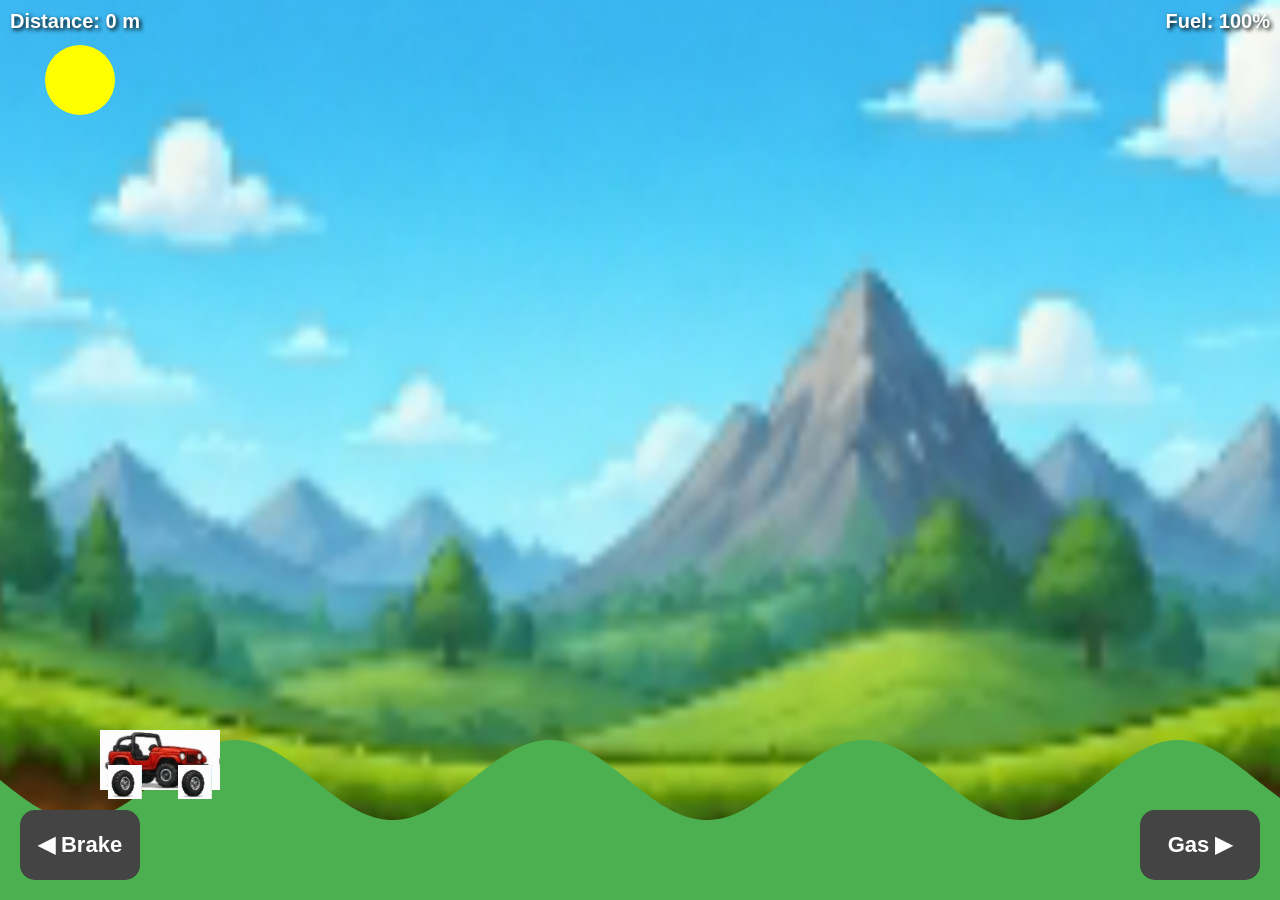
<file: index.html>
<!DOCTYPE html>
<html lang="en">
<head>
    <meta charset="UTF-8">
    <meta name="viewport" content="width=device-width, initial-scale=1.0, maximum-scale=1.0, user-scalable=no">
    <title>Hill Climb Simulator</title>

    <link rel="stylesheet" href="style.css">
</head>
<body>

    <div id="hud">
        <div id="distance">Distance: 0 m</div>
        <div id="fuel">Fuel: 100%</div>
    </div>

    <canvas id="gameCanvas"></canvas>

    <div id="controls">
        <button id="brake">◀ Brake</button>
        <button id="gas">Gas ▶</button>
    </div>

    <script src="script.js"></script>

</body>
</html>
</file>
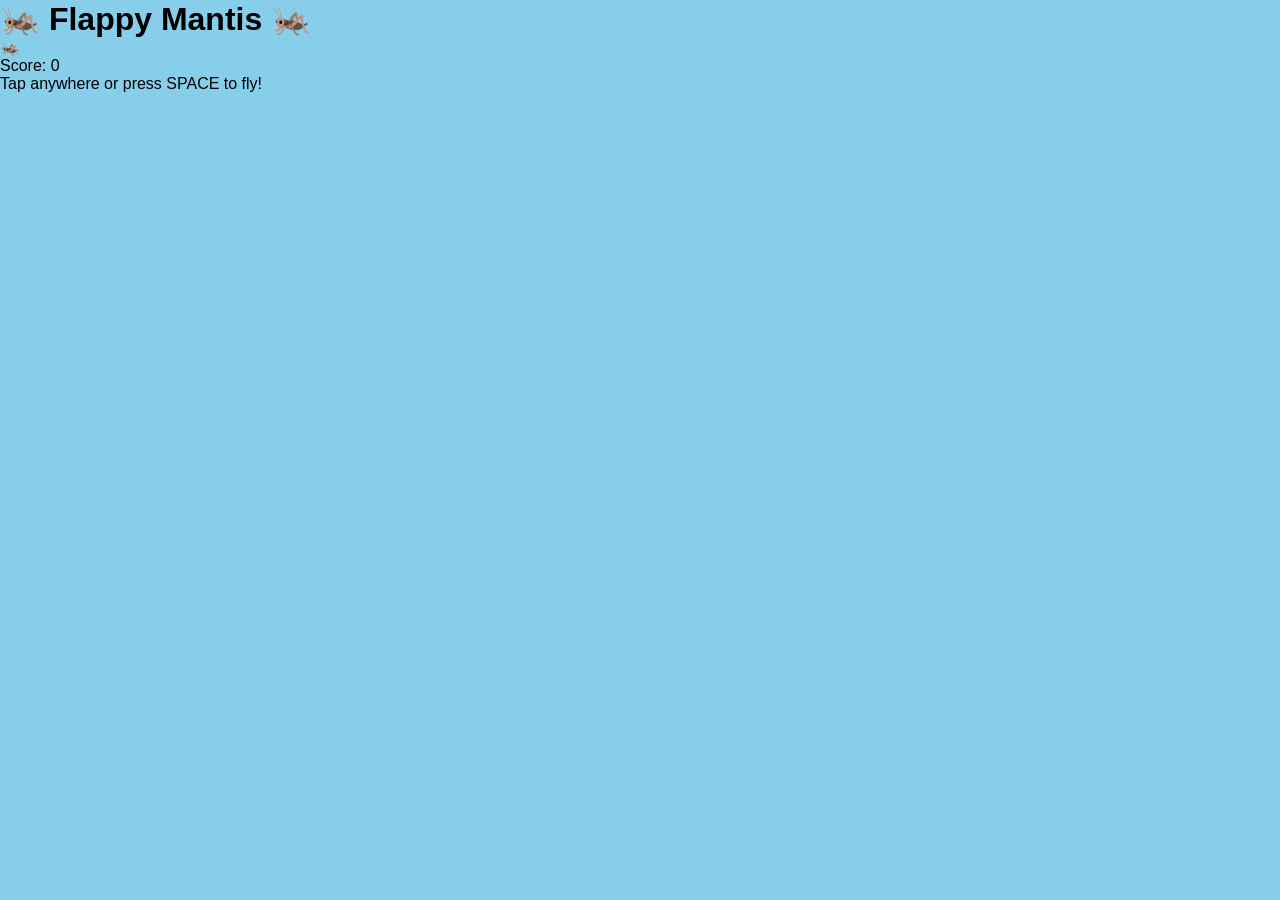
<file: Game.html>
<!DOCTYPE html>
<html lang="en">

<head>
    <meta charset="UTF-8">
    <meta name="viewport" content="width=device-width, initial-scale=1.0">
    <title>Flappy Mantis</title>

    <link rel="stylesheet" href="style.css">
</head>

<body>

    <h1>🦗 Flappy Mantis 🦗</h1>

    <div id="game">
<div id="pipeTop"></div>
<div id="pipeBottom"></div>
        <div id="mantis">
            🦗
        </div>

        <div id="score">
            Score: 0
        </div>

    </div>

    <p>Tap anywhere or press SPACE to fly!</p>

    <script src="script.js"></script>

</body>

</html>
</file>
<file: style.css>
*{
    margin:0;
    padding:0;
    box-sizing:border-box;
    user-select:none;
    -webkit-user-select:none;
}

body{
    overflow:hidden;
    background:#87CEEB;
    font-family:Arial,sans-serif;
    touch-action:none;
}

#hud{
    position:absolute;
    top:10px;
    left:10px;
    right:10px;
    display:flex;
    justify-content:space-between;
    color:white;
    font-size:20px;
    font-weight:bold;
    z-index:10;
    text-shadow:2px 2px 4px black;
}

#gameCanvas{
    display:block;
    width:100vw;
    height:100vh;
    background:linear-gradient(#87CEEB,#BDEBFF);
}

#controls{
    position:absolute;
    bottom:20px;
    left:0;
    right:0;
    display:flex;
    justify-content:space-between;
    padding:0 20px;
    z-index:10;
}

#controls button{
    width:120px;
    height:70px;
    border:none;
    border-radius:15px;
    font-size:22px;
    font-weight:bold;
    background:#444;
    color:white;
}

#controls button:active{
    background:#777;
  }
</file>
